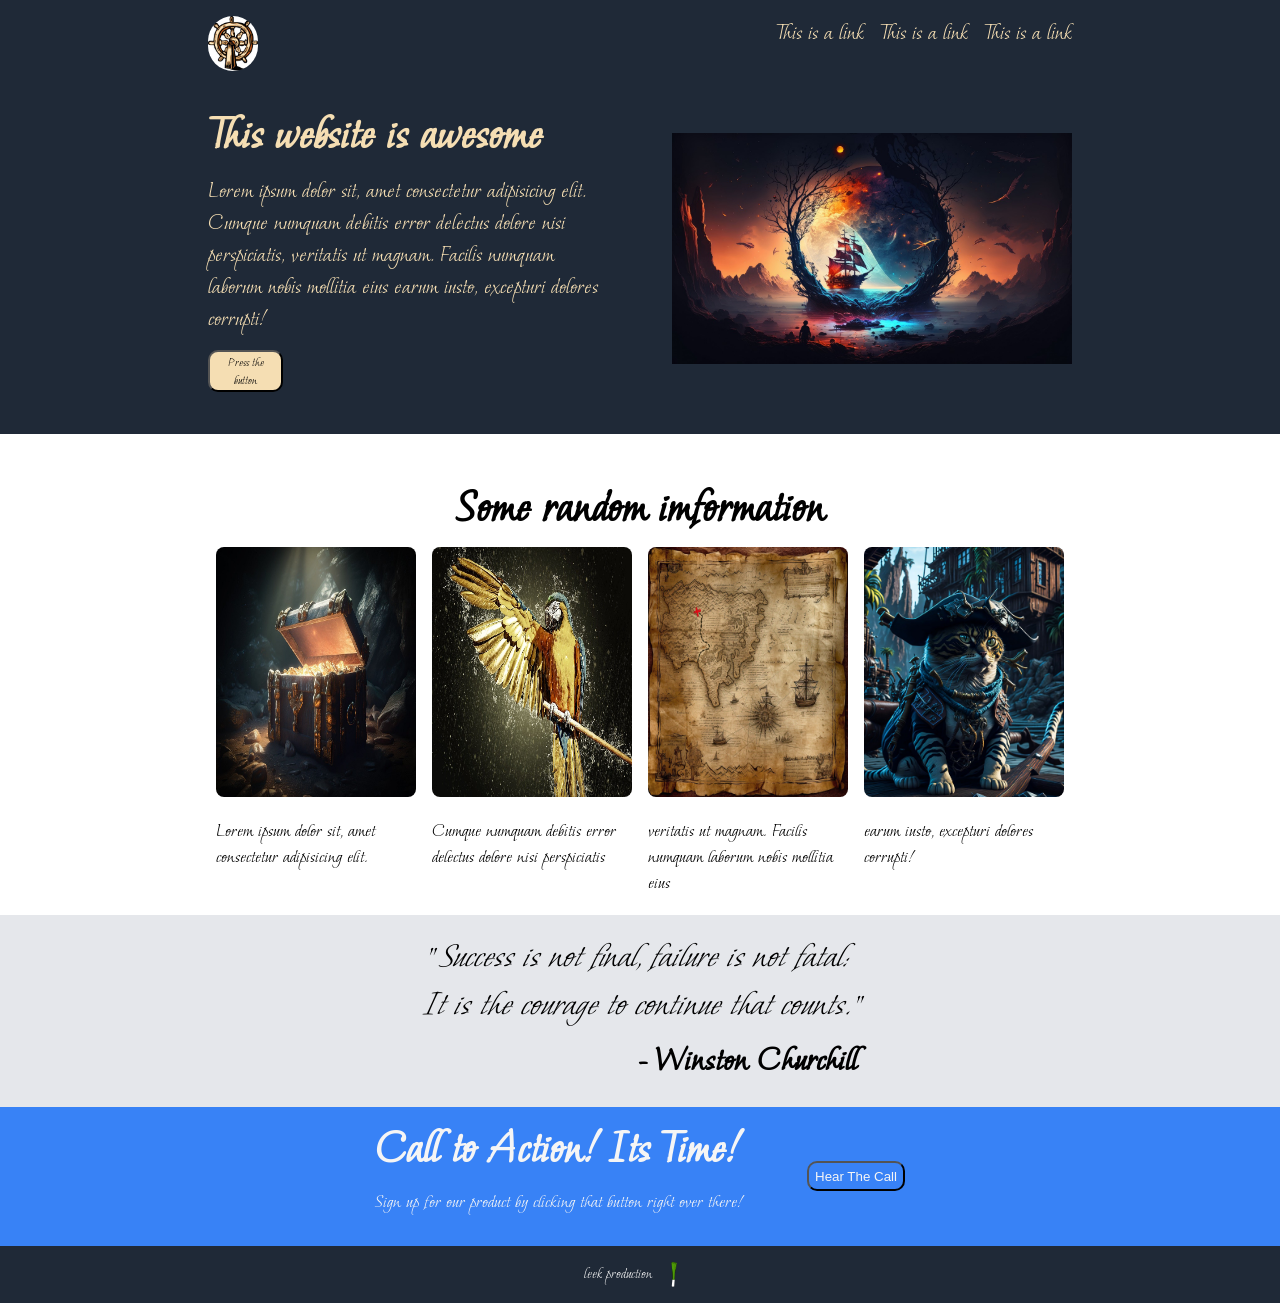
<file: index.html>
<!DOCTYPE html>
<html lang="en">
<head>
    <link href='https://fonts.googleapis.com/css?family=Moon Dance' rel='stylesheet'>
    <link rel="stylesheet" href="style.css" />
    <meta charset="UTF-8">
    <meta name="viewport" content="width=device-width, initial-scale=1.0">
    <title>Landing Page</title>
</head>
<body>
        <div class="header-content">
            <div class="header-left">
                    <img class="logo" src="./images/1931988.jpg">
                <h1 class="header-title">
                    This website is awesome
                </h1>
                <p class="header-text">
                    Lorem ipsum dolor sit, amet consectetur adipisicing elit.
                    Cumque numquam debitis error delectus dolore nisi perspiciatis,
                    veritatis ut magnam. Facilis numquam laborum nobis mollitia eius 
                    earum iusto, excepturi dolores corrupti!
                </p>
                <button class="header-button">
                    Press the button
                </button>
            </div>
            <div class="header-right">
                <div class="nav-links">
                    <div class="link"> <a href="">This is a link</a>
                    </div>
                    <div class="link"> <a href="">This is a link</a>
                    </div>
                    <div class="link"> <a href="">This is a link</a>
                    </div>    
                </div>
                <img class="header-image" src="./images/ai-generated-8045102_1280.jpg">
            </div>
        </div>
    <div class="mid-page">
        <div class="content-title">
            <h1>Some random imformation</h1>
        </div>    
        <div class="top">
            <div class="first-box">
                <img class="treasure" src="./images/ai-generated-8063802_1280.jpg">
                <p class="content-text">Lorem ipsum dolor sit, amet consectetur adipisicing elit.</p>
            </div>
            <div class="second-box">
                <img class="parrot" src="./images/ara-4330867_1280.jpg">
                <p class="content-text">Cumque numquam debitis error delectus dolore nisi perspiciatis</p>
            </div>
            <div class="third-box">
                <img class="map" src="./images/treasure-map-8134965_1280.jpg">
                <p class="content-text">veritatis ut magnam. Facilis numquam laborum nobis mollitia eius</p>
            </div>
            <div class="fourth-box">
                <img class="pirate" src="./images/ai-generated-7932690_1280.jpg">
                <p class="content-text">earum iusto, excepturi dolores corrupti!</p>
                </div>
            </div>
        </div>
        <div class="mid">
            <div class="mid-column">
                <p class="mid-text">" Success is not final, failure is not fatal: <br>It is the courage to continue that counts."</p>
                <p class="mid-bold">- Winston Churchill</p>
            </div>    
        </div>
        <div class="bottom">
            <div class="text-container">
            <h1 class="heading">Call to Action! Its Time!</h1>
            <p class="bottom-text">Sign up for our product by clicking that button right over there!</p>
            </div>
            <div class="bottom-button-container">
                <button class="bottom-button">Hear The Call</button>
            </div>
        </div>

    </div>
    <div class="footer-text">
        <p>leek production</p>
        <img class="footer-image" src="./images/green-1299967_1280.png">
    </div>
    </div>
</body>
</html>
</file>
<file: style.css>
body{
    font-family: Moon Dance, 'Segoe UI', Tahoma, Geneva, Verdana, sans-serif;
    display: flex;
    flex-direction:column;
    margin: 0;
}
.header-content{
    width: 100%;
    display: flex;
    justify-content: center;
    background-color: #1F2937;
    color: wheat;
    gap: 64px;
    margin-bottom: 32px;
}
.logo{
    margin: 16px 0px;
    width: 50px;
    height:auto;
    border-radius: 25px;
}
.nav-links{
    margin: 16px 0px 85px;
    justify-content: flex-end;
    display: flex;
    gap: 16px;
}
h1{
    margin: 8px 0;
    font-size: 48px;
}
a{
    text-decoration: none;
    color: wheat;
    font-size: 24px;
}
.header-image{
    width: 400px;
    height:auto;
    margin-bottom: 64px;
}
.header-button{
    max-width: 75px;
    height: auto;
    font-family: Moon Dance, 'Segoe UI', Tahoma, Geneva, Verdana, sans-serif;
    background-color: wheat;
    border-radius: 10px;
    margin: 16px 0;
}
.header-text{
    font-size: 24px;
    margin: 0px;
    max-width: 400px;
    height: auto;
    flex-wrap: wrap;
}
.pirate,
.map,
.parrot,
.treasure{
    border-radius: 8px;
    display: flex;
    width: 200px;
    height: 250px; 
}
.content-text{
    font-size: 20px;
    display: flex;
    flex-wrap: wrap;
    max-width: 200px;
}
.top{
    display: flex;
    gap: 16px;
    justify-content: center;
}
.content-title{
    display: flex;
    justify-content: center;
}
.mid{
    background-color: #e5e7eb;
    font-size: 36px;
    align-items: center;
    flex-direction: column;
    display: flex;
    padding: 16px;
}
.mid-text{
    margin: 0;
    max-width: 500px;
    display: flex;
    flex-wrap: wrap;
    font-style: italic;
    font-weight: 100;
}
.mid-bold{
    display: flex;
    margin: 8px 0;
    font-weight: 900;
    justify-content: flex-end;
}
.bottom{
    gap: 64px;
    justify-content: center;
    display: flex;
    background-color: #3882F6;
    color: whitesmoke;
}
.text-container{
    display: flex;
    flex-direction: column;
}
.heading{
    font-weight: 900;
}
.bottom-text{
    margin: 0 0 32px;
    font-size: 20px;
}
.bottom-button-container{
    display: flex;
    align-items: center;
}
.bottom-button{
    color: whitesmoke;
    border-radius: 10px;
    background-color:  #3882F6;
    height: 30px;
}
.footer-text{
    justify-content: center;
    display: flex;
    color: whitesmoke;
    background-color: #1F2937;

}
.footer-image{
    margin: 16px;
    height: 25px;
}
</file>
